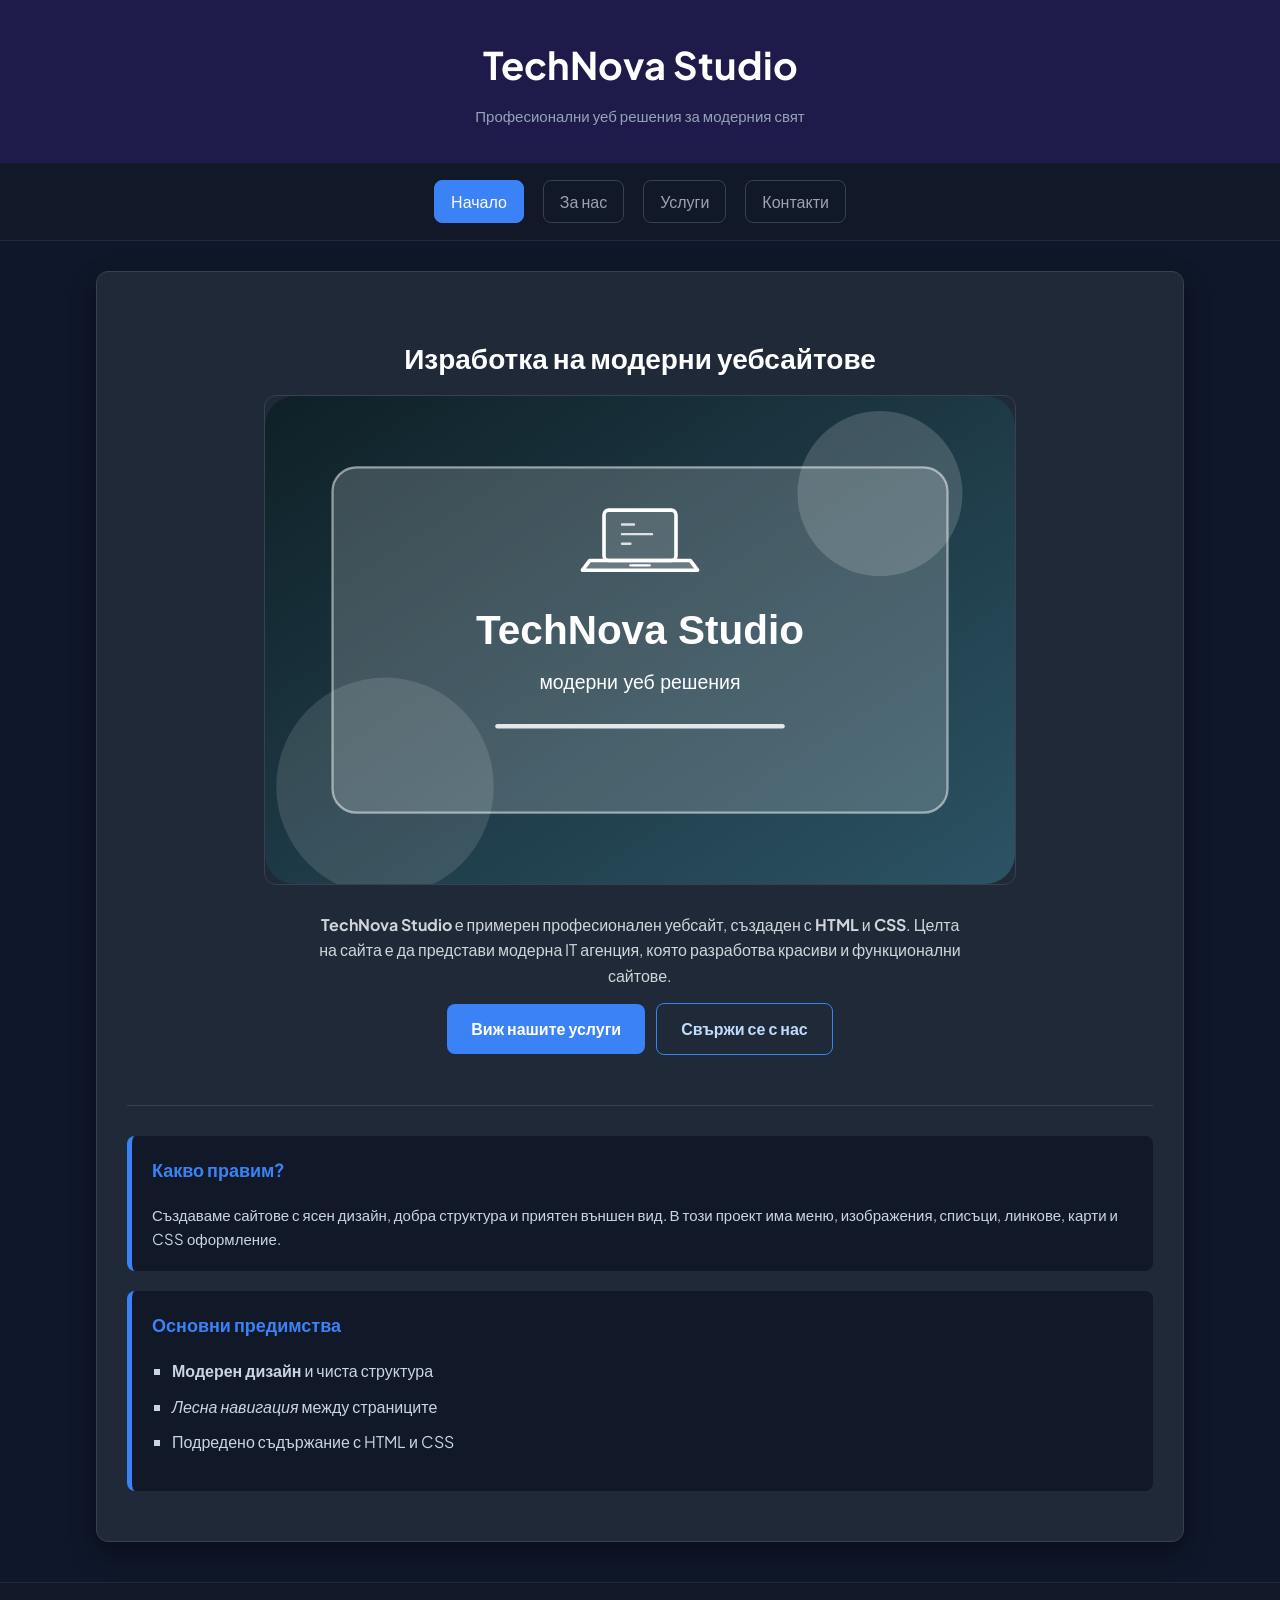
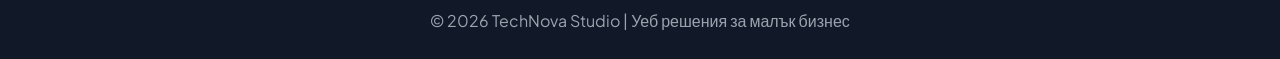
<file: index.html>
<!DOCTYPE html>
<html lang="bg">
<head>
    <meta charset="UTF-8">
    <meta name="viewport" content="width=device-width, initial-scale=1.0">
    <meta name="description" content="TechNova Studio - професионални уеб решения за модерния свят. Изработка на сайтове с модерен дизайн и чиста структура.">
    <title>Начало - TechNova Studio</title>
    <link rel="stylesheet" href="style.css">
</head>
<body>

<header class="header">
    <h1>TechNova Studio</h1>
    <p>Професионални уеб решения за модерния свят</p>
</header>

<nav class="menu">
    <a class="active" href="index.html">Начало</a>
    <a href="za-nas.html">За нас</a>
    <a href="uslugi.html">Услуги</a>
    <a href="kontakti.html">Контакти</a>
</nav>

<main class="container">
    <section class="hero">
        <h2>Изработка на модерни уебсайтове</h2>
        <img src="img/home.svg" alt="TechNova Studio - модерни уеб решения">
        <p>
            <strong>TechNova Studio</strong> е примерен професионален уебсайт,
            създаден с <b>HTML</b> и <b>CSS</b>. Целта на сайта е да представи
            модерна IT агенция, която разработва красиви и функционални сайтове.
        </p>
        <a class="button" href="uslugi.html">Виж нашите услуги</a>
        <a class="button button-secondary" href="kontakti.html">Свържи се с нас</a>
    </section>

    <hr>

    <section class="info-box">
        <h3>Какво правим?</h3>
        <p>
            Създаваме сайтове с ясен дизайн, добра структура и приятен външен вид.
            В този проект има меню, изображения, списъци, линкове, карти и CSS оформление.
        </p>
    </section>

    <section class="info-box">
        <h3>Основни предимства</h3>
        <ul>
            <li><strong>Модерен дизайн</strong> и чиста структура</li>
            <li><i>Лесна навигация</i> между страниците</li>
            <li>Подредено съдържание с HTML и CSS</li>
        </ul>
    </section>
</main>

<footer class="footer">
    <p>&copy; 2026 TechNova Studio | Уеб решения за малък бизнес</p>
</footer>

</body>
</html>
</file>
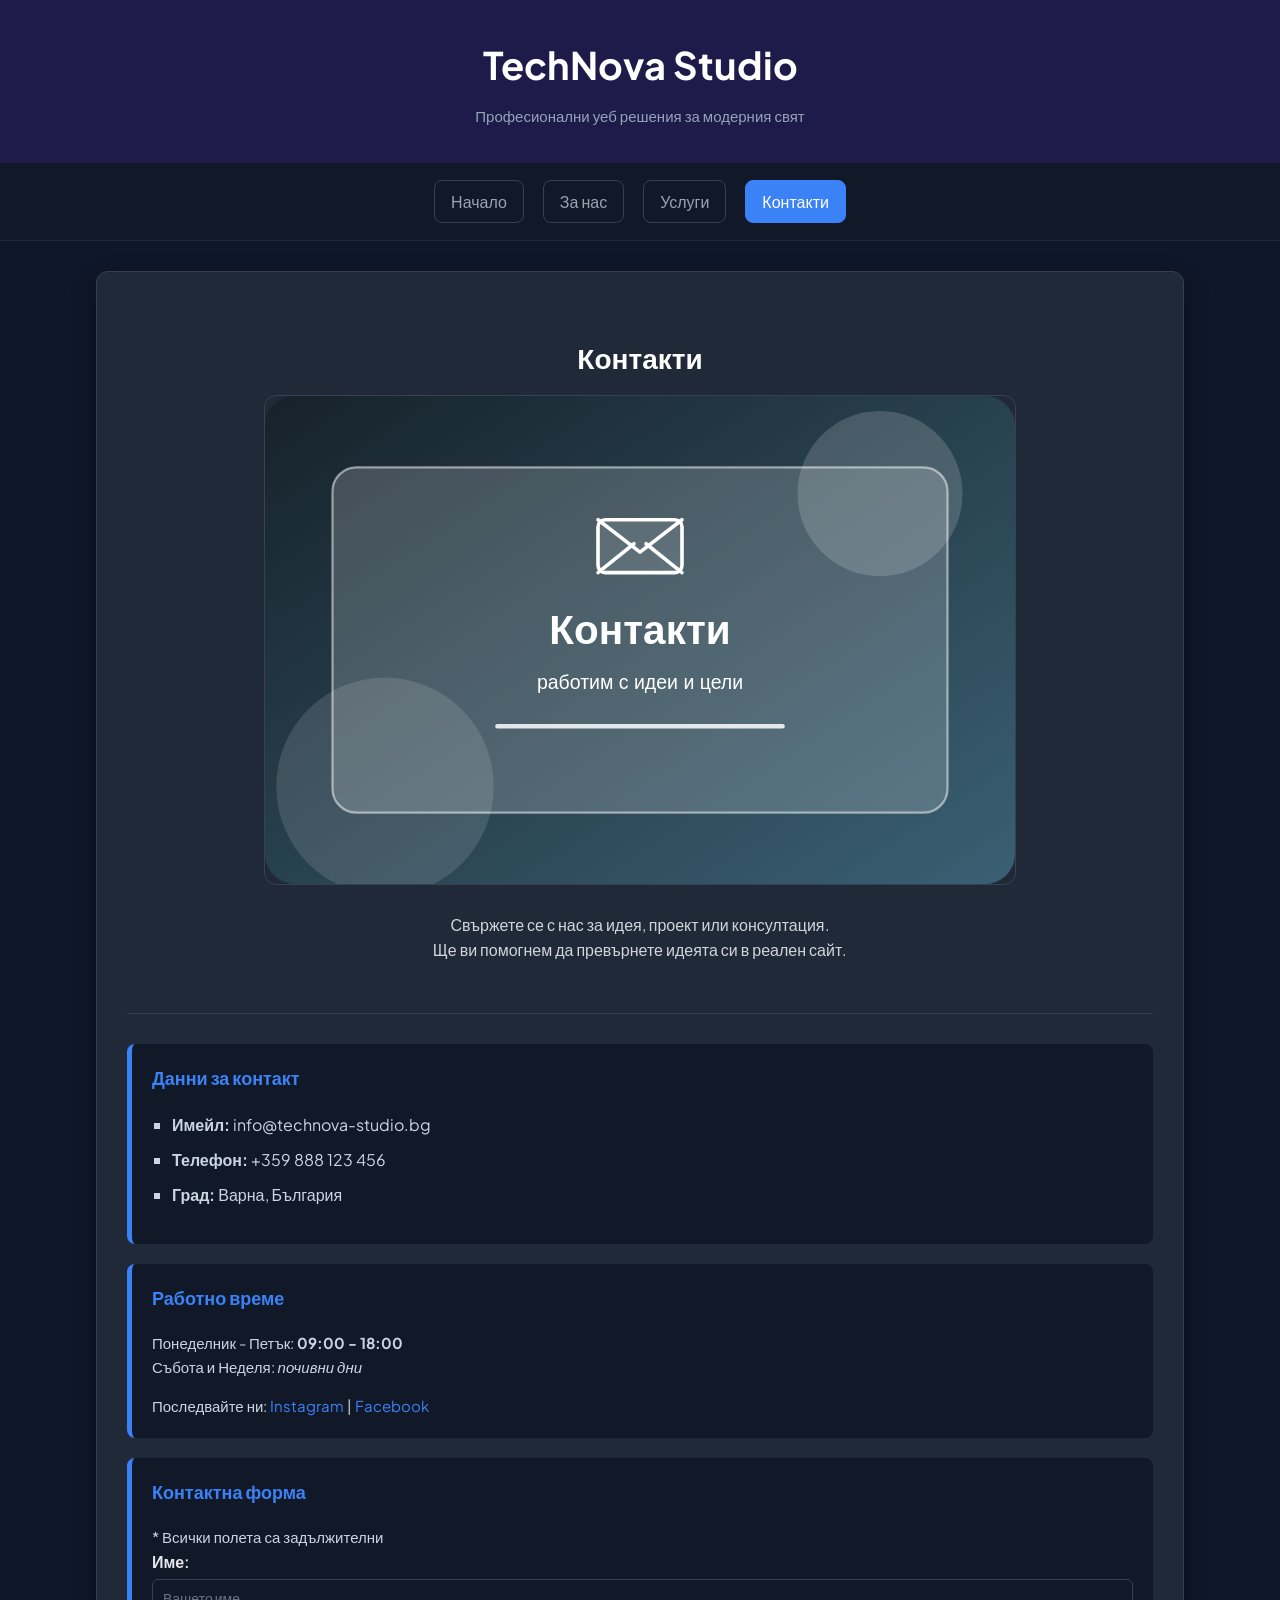
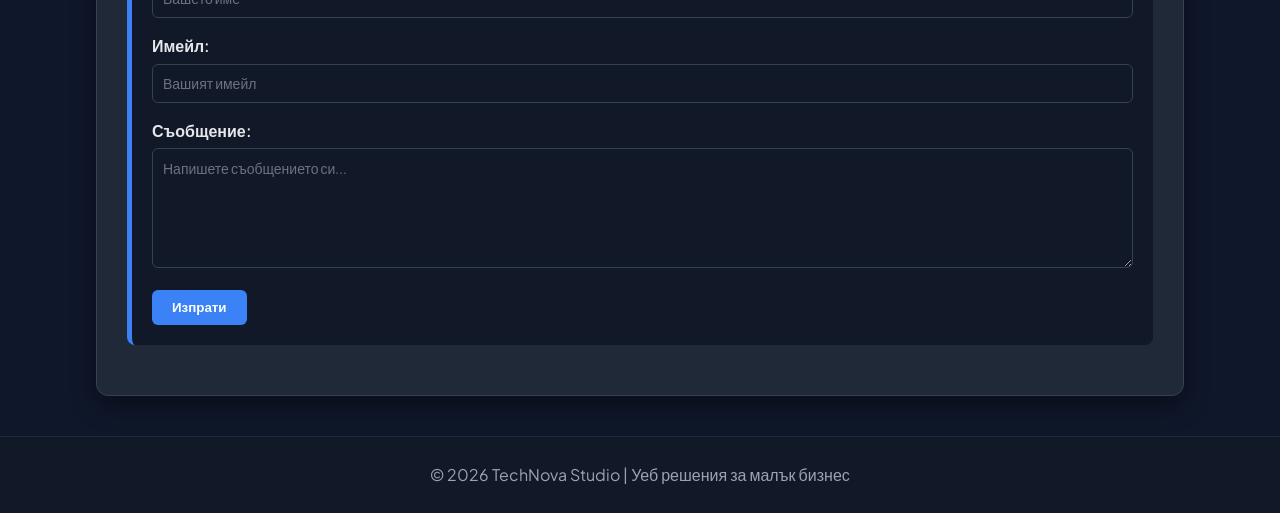
<file: kontakti.html>
<!DOCTYPE html>
<html lang="bg">
<head>
    <meta charset="UTF-8">
    <meta name="viewport" content="width=device-width, initial-scale=1.0">
    <meta name="description" content="Свържете се с TechNova Studio за вашия нов уебсайт или софтуерен проект. Работно време, контакти и социални мрежи.">
    <title>Контакти - TechNova Studio</title>
    <link rel="stylesheet" href="style.css">
</head>
<body>

<header class="header">
    <h1>TechNova Studio</h1>
    <p>Професионални уеб решения за модерния свят</p>
</header>

<nav class="menu">
    <a href="index.html">Начало</a>
    <a href="za-nas.html">За нас</a>
    <a href="uslugi.html">Услуги</a>
    <a class="active" href="kontakti.html">Контакти</a>
</nav>

<main class="container">
    <section class="hero">
        <h2>Контакти</h2>
        <img src="img/contact.svg" alt="Контактна форма - TechNova Studio">
        <p>
            Свържете се с нас за идея, проект или консултация.
            <br>
            Ще ви помогнем да превърнете идеята си в реален сайт.
        </p>
    </section>

    <hr>

    <section class="info-box">
        <h3>Данни за контакт</h3>
        <ul>
            <li><strong>Имейл:</strong> info@technova-studio.bg</li>
            <li><strong>Телефон:</strong> +359 888 123 456</li>
            <li><strong>Град:</strong> Варна, България</li>
        </ul>
    </section>

    <section class="info-box">
        <h3>Работно време</h3>
        <p>
            Понеделник - Петък: <b>09:00 - 18:00</b><br>
            Събота и Неделя: <i>почивни дни</i>
        </p>
        <p>
            Последвайте ни:
            <a href="https://www.instagram.com/" target="_blank" rel="noopener">Instagram</a> |
            <a href="https://www.facebook.com/" target="_blank" rel="noopener">Facebook</a>
        </p>
    </section>

    <section class="info-box">
        <h3>Контактна форма</h3>

        <form action="https://formspree.io/f/mvznyawg" method="POST">
            <p class="form-note">* Всички полета са задължителни</p>

            <label for="name">Име:</label>
            <input type="text" id="name" name="name" placeholder="Вашето име" required>

            <label for="email">Имейл:</label>
            <input type="email" id="email" name="email" placeholder="Вашият имейл" required>

            <label for="message">Съобщение:</label>
            <textarea id="message" name="message" placeholder="Напишете съобщението си..." required></textarea>

            <input type="hidden" name="_subject" value="Ново съобщение от сайта TechNova Studio">
            <input type="hidden" name="_next" value="thanks.html">

            <button type="submit">Изпрати</button>
        </form>
    </section>
</main>

<footer class="footer">
    <p>&copy; 2026 TechNova Studio | Уеб решения за малък бизнес</p>
</footer>

</body>
</html>
</file>
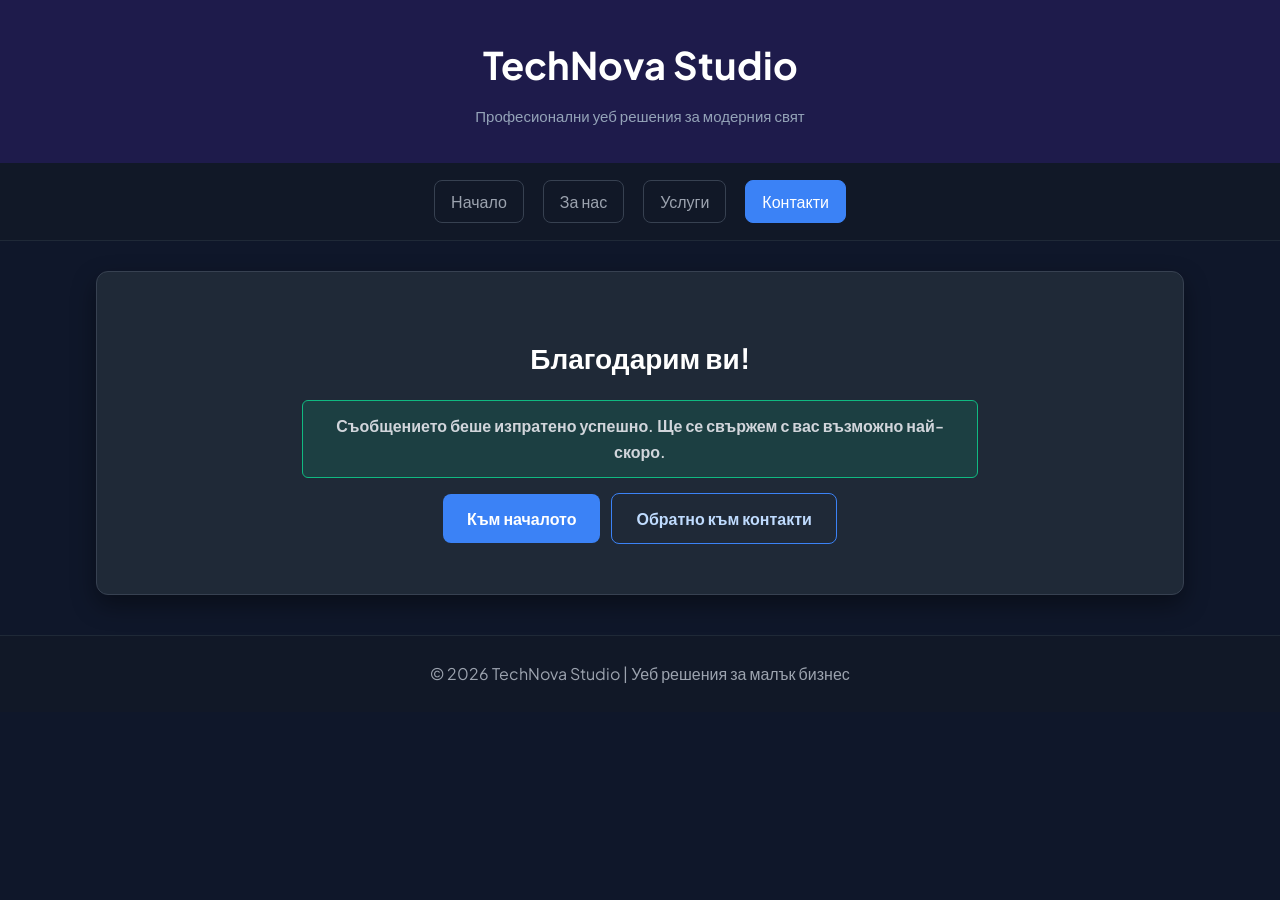
<file: thanks.html>
<!DOCTYPE html>
<html lang="bg">
<head>
    <meta charset="UTF-8">
    <meta name="viewport" content="width=device-width, initial-scale=1.0">
    <meta name="description" content="Благодарим ви, че се свързахте с TechNova Studio.">
    <title>Благодарим ви - TechNova Studio</title>
    <link rel="stylesheet" href="style.css">
</head>
<body>

<header class="header">
    <h1>TechNova Studio</h1>
    <p>Професионални уеб решения за модерния свят</p>
</header>

<nav class="menu">
    <a href="index.html">Начало</a>
    <a href="za-nas.html">За нас</a>
    <a href="uslugi.html">Услуги</a>
    <a class="active" href="kontakti.html">Контакти</a>
</nav>

<main class="container">
    <section class="hero">
        <h2>Благодарим ви!</h2>
        <p class="form-status">
            Съобщението беше изпратено успешно. Ще се свържем с вас възможно най-скоро.
        </p>
        <a class="button" href="index.html">Към началото</a>
        <a class="button button-secondary" href="kontakti.html">Обратно към контакти</a>
    </section>
</main>

<footer class="footer">
    <p>&copy; 2026 TechNova Studio | Уеб решения за малък бизнес</p>
</footer>

</body>
</html>
</file>
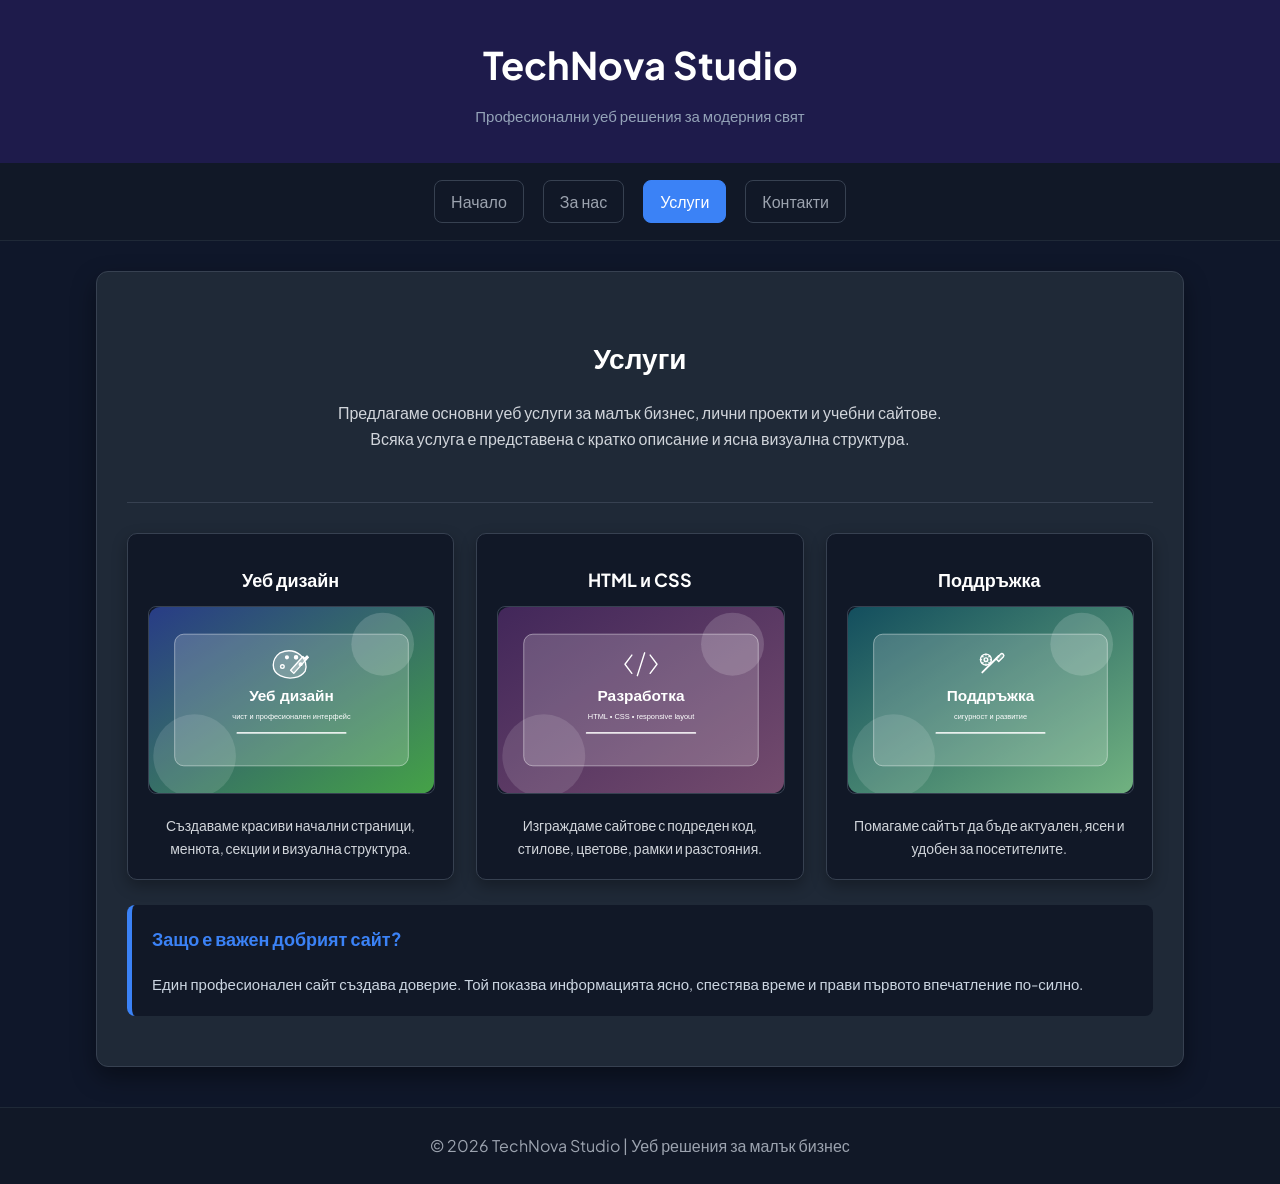
<file: uslugi.html>
<!DOCTYPE html>
<html lang="bg">
<head>
    <meta charset="UTF-8">
    <meta name="viewport" content="width=device-width, initial-scale=1.0">
    <meta name="description" content="Разгледайте нашите професионални IT услуги: уеб дизайн, разработка с HTML и CSS и техническа поддръжка.">
    <title>Услуги - TechNova Studio</title>
    <link rel="stylesheet" href="style.css">
</head>
<body>

<header class="header">
    <h1>TechNova Studio</h1>
    <p>Професионални уеб решения за модерния свят</p>
</header>

<nav class="menu">
    <a href="index.html">Начало</a>
    <a href="za-nas.html">За нас</a>
    <a class="active" href="uslugi.html">Услуги</a>
    <a href="kontakti.html">Контакти</a>
</nav>

<main class="container">
    <section class="hero">
        <h2>Услуги</h2>
        <p>
            Предлагаме основни уеб услуги за малък бизнес, лични проекти и учебни сайтове.
            Всяка услуга е представена с кратко описание и ясна визуална структура.
        </p>
    </section>

    <hr>

    <section class="services-grid" aria-label="Списък с услуги">
        <article class="card">
            <h3>Уеб дизайн</h3>
            <img src="img/web-design.svg" alt="Уеб дизайн">
            <p>
                Създаваме красиви начални страници, менюта, секции и визуална структура.
            </p>
        </article>

        <article class="card">
            <h3>HTML и CSS</h3>
            <img src="img/coding.svg" alt="HTML и CSS">
            <p>
                Изграждаме сайтове с подреден код, стилове, цветове, рамки и разстояния.
            </p>
        </article>

        <article class="card">
            <h3>Поддръжка</h3>
            <img src="img/support.svg" alt="Поддръжка">
            <p>
                Помагаме сайтът да бъде актуален, ясен и удобен за посетителите.
            </p>
        </article>
    </section>

    <section class="info-box">
        <h3>Защо е важен добрият сайт?</h3>
        <p>
            Един професионален сайт създава доверие. Той показва информацията ясно,
            спестява време и прави първото впечатление по-силно.
        </p>
    </section>
</main>

<footer class="footer">
    <p>&copy; 2026 TechNova Studio | Уеб решения за малък бизнес</p>
</footer>

</body>
</html>
</file>
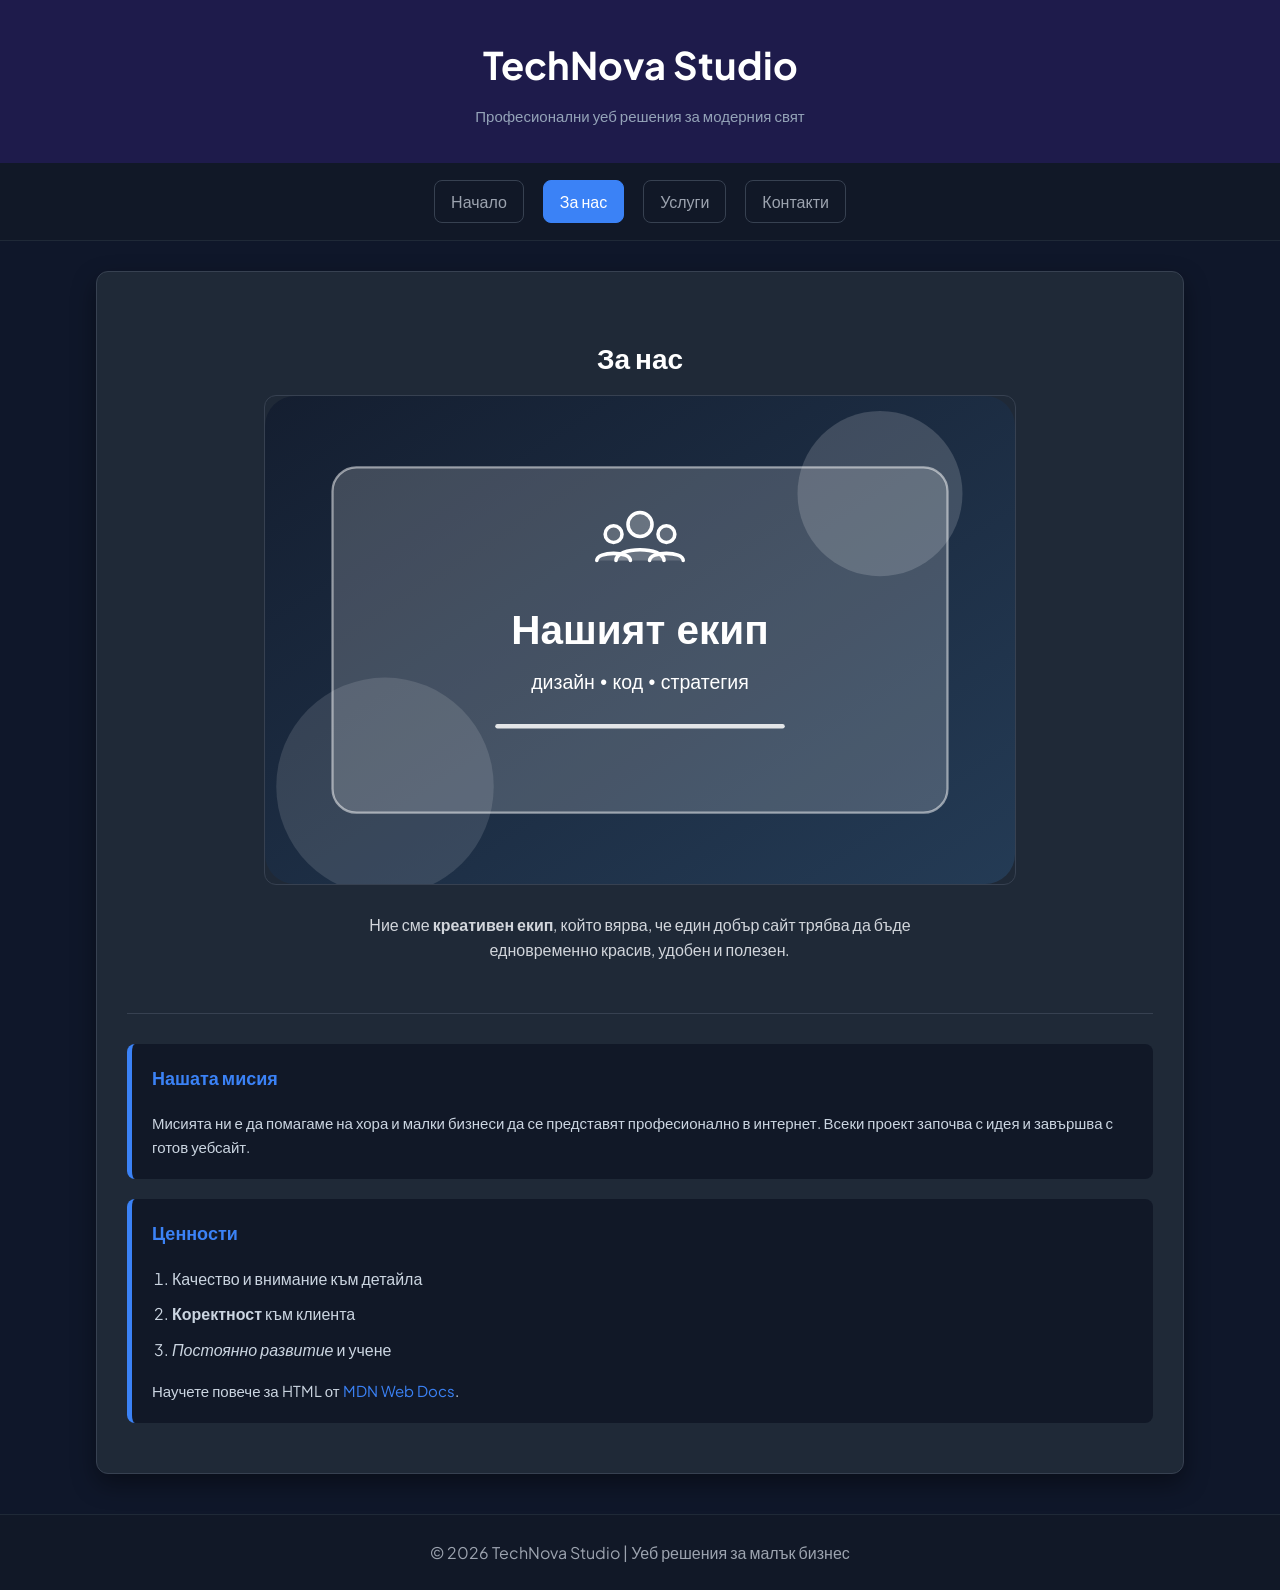
<file: za-nas.html>
<!DOCTYPE html>
<html lang="bg">
<head>
    <meta charset="UTF-8">
    <meta name="viewport" content="width=device-width, initial-scale=1.0">
    <meta name="description" content="Запознайте се с екипа на TechNova Studio. Нашата мисия е да създаваме красиви, функционални и модерни сайтове.">
    <title>За нас - TechNova Studio</title>
    <link rel="stylesheet" href="style.css">
</head>
<body>

<header class="header">
    <h1>TechNova Studio</h1>
    <p>Професионални уеб решения за модерния свят</p>
</header>

<nav class="menu">
    <a href="index.html">Начало</a>
    <a class="active" href="za-nas.html">За нас</a>
    <a href="uslugi.html">Услуги</a>
    <a href="kontakti.html">Контакти</a>
</nav>

<main class="container">
    <section class="hero">
        <h2>За нас</h2>
        <img src="img/team.svg" alt="Екипът на TechNova Studio">
        <p>
            Ние сме <strong>креативен екип</strong>, който вярва, че един добър сайт
            трябва да бъде едновременно красив, удобен и полезен.
        </p>
    </section>

    <hr>

    <section class="info-box">
        <h3>Нашата мисия</h3>
        <p>
            Мисията ни е да помагаме на хора и малки бизнеси да се представят
            професионално в интернет. Всеки проект започва с идея и завършва
            с готов уебсайт.
        </p>
    </section>

    <section class="info-box">
        <h3>Ценности</h3>
        <ol>
            <li>Качество и внимание към детайла</li>
            <li><b>Коректност</b> към клиента</li>
            <li><i>Постоянно развитие</i> и учене</li>
        </ol>
        <p>
            Научете повече за HTML от
            <a href="https://developer.mozilla.org/en-US/docs/Web/HTML" target="_blank" rel="noopener">MDN Web Docs</a>.
        </p>
    </section>
</main>

<footer class="footer">
    <p>&copy; 2026 TechNova Studio | Уеб решения за малък бизнес</p>
</footer>

</body>
</html>
</file>
<file: style.css>
@import url('https://fonts.googleapis.com/css2?family=Plus+Jakarta+Sans:wght@400;500;600;700&display=swap');

body {
    background: #0f172a;
    color: #f3f4f6;
    font-family: 'Plus Jakarta Sans', Arial, sans-serif;
    margin: 0;
    padding: 0;
    line-height: 1.6;
}

/* Header Section */
.header {
    background: #1e1b4b;
    color: #ffffff;
    padding: 35px 20px;
    text-align: center;
}

.header h1 {
    margin: 0;
    font-size: 38px;
    font-weight: 700;
}

.header p {
    color: #94a3b8;
    font-size: 15px;
    margin-top: 8px;
    margin-bottom: 0;
}

/* Navigation Menu */
.menu {
    background: #111827;
    padding: 12px;
    text-align: center;
    border-bottom: 1px solid #1f2937;
}

.menu a {
    display: inline-block;
    color: #9ca3af;
    text-decoration: none;
    margin: 5px 8px;
    padding: 8px 16px;
    border: 1px solid #374151;
    border-radius: 8px;
}

.menu a:hover,
.menu a.active {
    background: #3b82f6;
    color: #ffffff;
    border-color: #3b82f6;
}

/* Main Layout Wrapper */
.container {
    width: 85%;
    max-width: 1100px;
    margin: 30px auto;
    padding: 30px;
    background: #1f2937;
    border: 1px solid #374151;
    border-radius: 12px;
    box-shadow: 0 10px 25px rgba(0, 0, 0, 0.4);
    box-sizing: border-box;
}

/* Hero Section */
.hero {
    text-align: center;
    padding: 10px 0 20px 0;
}

.hero h2 {
    font-size: 28px;
    margin-bottom: 15px;
    color: #ffffff;
}

.hero img {
    width: 100%;
    max-width: 750px;
    border-radius: 12px;
    border: 1px solid #374151;
    transition: transform 0.3s;
}

.hero img:hover {
    transform: scale(1.01);
}

.hero p {
    font-size: 16px;
    color: #d1d5db;
    max-width: 650px;
    margin: 20px auto 0 auto;
}

/* Info Box */
.info-box {
    background: #111827;
    margin: 20px 0;
    padding: 20px;
    border-left: 5px solid #3b82f6;
    border-radius: 8px;
}

.info-box h3 {
    margin-top: 0;
    font-size: 18px;
    color: #3b82f6;
}

.info-box p {
    color: #cbd5e1;
    font-size: 15px;
    margin-bottom: 0;
}

/* Cards (Services) */
.card {
    box-sizing: border-box;
    padding: 20px;
    background: #111827;
    border: 1px solid #374151;
    border-radius: 10px;
    text-align: center;
    box-shadow: 0 6px 15px rgba(0, 0, 0, 0.3);
    transition: transform 0.2s, box-shadow 0.2s;
}

.card:hover {
    box-shadow: 0 10px 25px rgba(59, 130, 246, 0.25);
}

.card h3 {
    font-size: 18px;
    margin: 12px 0;
    color: #ffffff;
}

.card img {
    width: 100%;
    height: auto;
    border-radius: 8px;
    border: 1px solid #374151;
}

.card p {
    color: #d1d5db;
    font-size: 14px;
    margin-bottom: 0;
}

/* Primary Button */
.button {
    display: inline-block;
    background: #3b82f6;
    color: #ffffff;
    padding: 12px 24px;
    border-radius: 8px;
    text-decoration: none;
    font-weight: bold;
    margin-top: 15px;
    transition: background 0.2s;
}

.button:hover {
    background: #2563eb;
}

.button-secondary {
    background: transparent;
    border: 1px solid #3b82f6;
    color: #bfdbfe;
    margin-left: 8px;
}

.button-secondary:hover {
    background: #1d4ed8;
    color: #ffffff;
}

/* Services Grid */
.services-grid {
    display: grid;
    grid-template-columns: repeat(3, minmax(0, 1fr));
    gap: 22px;
    margin-bottom: 25px;
}

/* Footer Section */
.footer {
    background: #111827;
    color: #9ca3af;
    text-align: center;
    padding: 25px;
    margin-top: 40px;
    border-top: 1px solid #1f2937;
}

.footer p {
    margin: 0;
}

/* Lists and Typography elements */
ul,
ol {
    line-height: 1.7;
    color: #cbd5e1;
    padding-left: 20px;
}

ul li {
    list-style-type: square;
    margin-bottom: 8px;
}

ol li {
    margin-bottom: 8px;
}

hr {
    border: 0;
    height: 1px;
    background: #374151;
    margin: 30px 0;
}

a {
    color: #3b82f6;
    text-decoration: none;
    transition: color 0.2s;
}

a:hover {
    color: #60a5fa;
}

/* Contact Form Styling */
.info-box form {
    margin-top: 15px;
}

.info-box label {
    display: block;
    margin-bottom: 5px;
    font-weight: 600;
    color: #e5e7eb;
}

.info-box input[type="text"],
.info-box input[type="email"],
.info-box textarea {
    width: 100%;
    padding: 10px;
    margin-bottom: 15px;
    background: #111827;
    border: 1px solid #374151;
    border-radius: 6px;
    color: #ffffff;
    font-family: inherit;
    box-sizing: border-box;
}

.info-box input[type="text"]:focus,
.info-box input[type="email"]:focus,
.info-box textarea:focus {
    border-color: #3b82f6;
    outline: none;
}

.info-box textarea {
    height: 120px;
    resize: vertical;
}

.info-box button[type="submit"] {
    background: #3b82f6;
    color: #ffffff;
    padding: 10px 20px;
    border: none;
    border-radius: 6px;
    font-weight: bold;
    cursor: pointer;
    transition: background 0.2s;
}

.info-box button[type="submit"]:hover {
    background: #2563eb;
}

/* Placeholder text color */
::placeholder {
    color: #6b7280;
    font-size: 14px;
}

/* Small note above/below form */
.form-note {
    font-size: 13px;
    color: #6b7280;
    margin-bottom: 15px;
}

.form-status {
    background: rgba(16, 185, 129, 0.15);
    border: 1px solid #10b981;
    color: #10b981;
    padding: 12px;
    border-radius: 6px;
    margin-bottom: 15px;
    font-weight: 600;
}

/* Media Queries for responsiveness */
@media (max-width: 850px) {
    .services-grid {
        grid-template-columns: 1fr;
    }

    .card {
        width: 100%;
        margin: 0;
    }

    .container {
        width: 90%;
        padding: 20px;
    }

    .hero img {
        width: 100%;
    }

    .button-secondary {
        margin-left: 0;
    }
}
</file>
